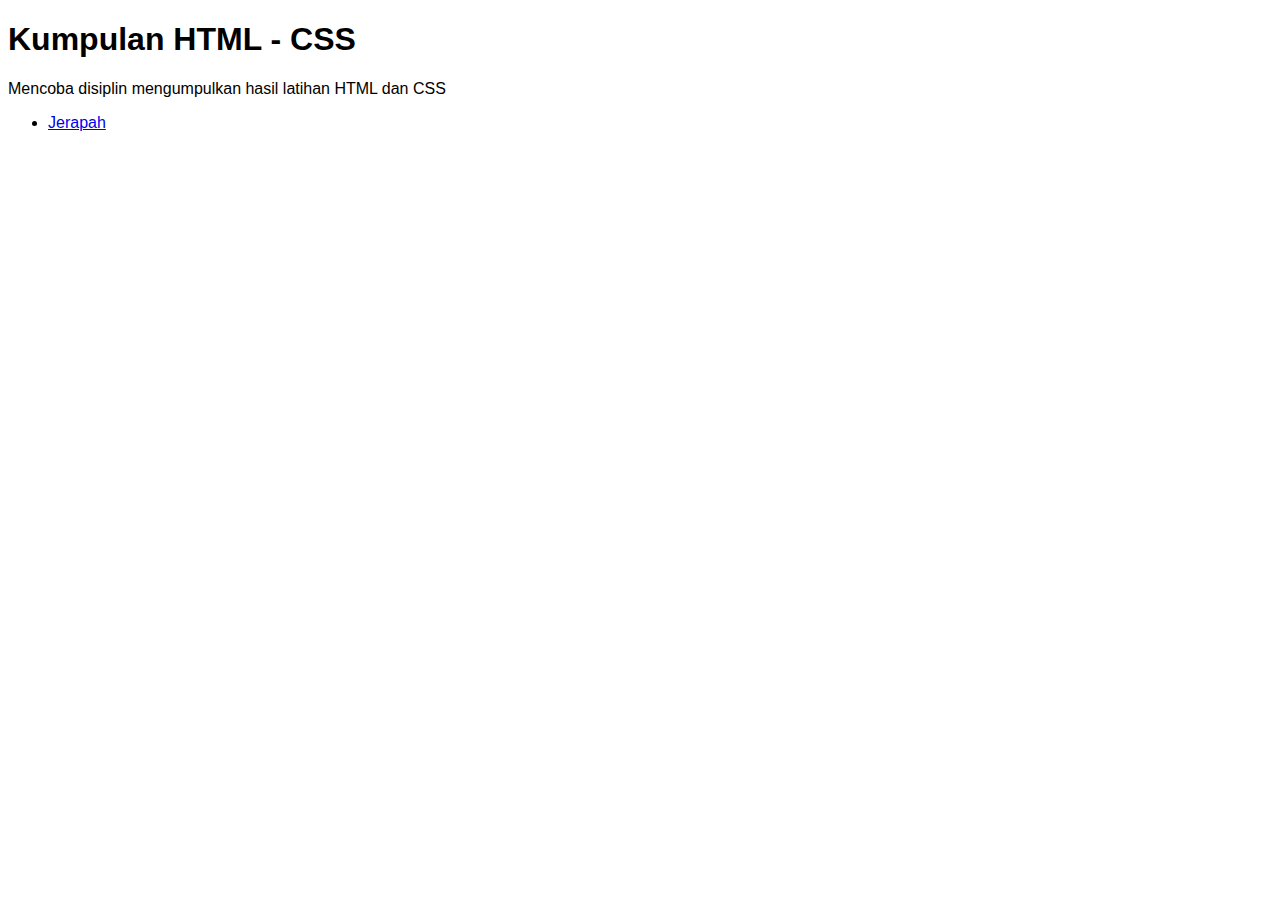
<file: index.html>
<!DOCTYPE html>
<html lang="en">
  <head>
    <meta charset="UTF-8" />
    <meta name="viewport" content="width=device-width, initial-scale=1.0" />
    <title>HTML CSS</title>
    <link rel="stylesheet" href="style.css" />
  </head>
  <body>
    <h1>Kumpulan HTML - CSS</h1>
    <p>
      Mencoba disiplin mengumpulkan hasil latihan HTML dan CSS
      <br />
    </p>
    <ul>
      <li>
        <a href="/jerapah/index.html" target="_blank">Jerapah</a>
      </li>
    </ul>

    <script type="text/javascript" src="script.js"></script>
  </body>
</html>
</file>
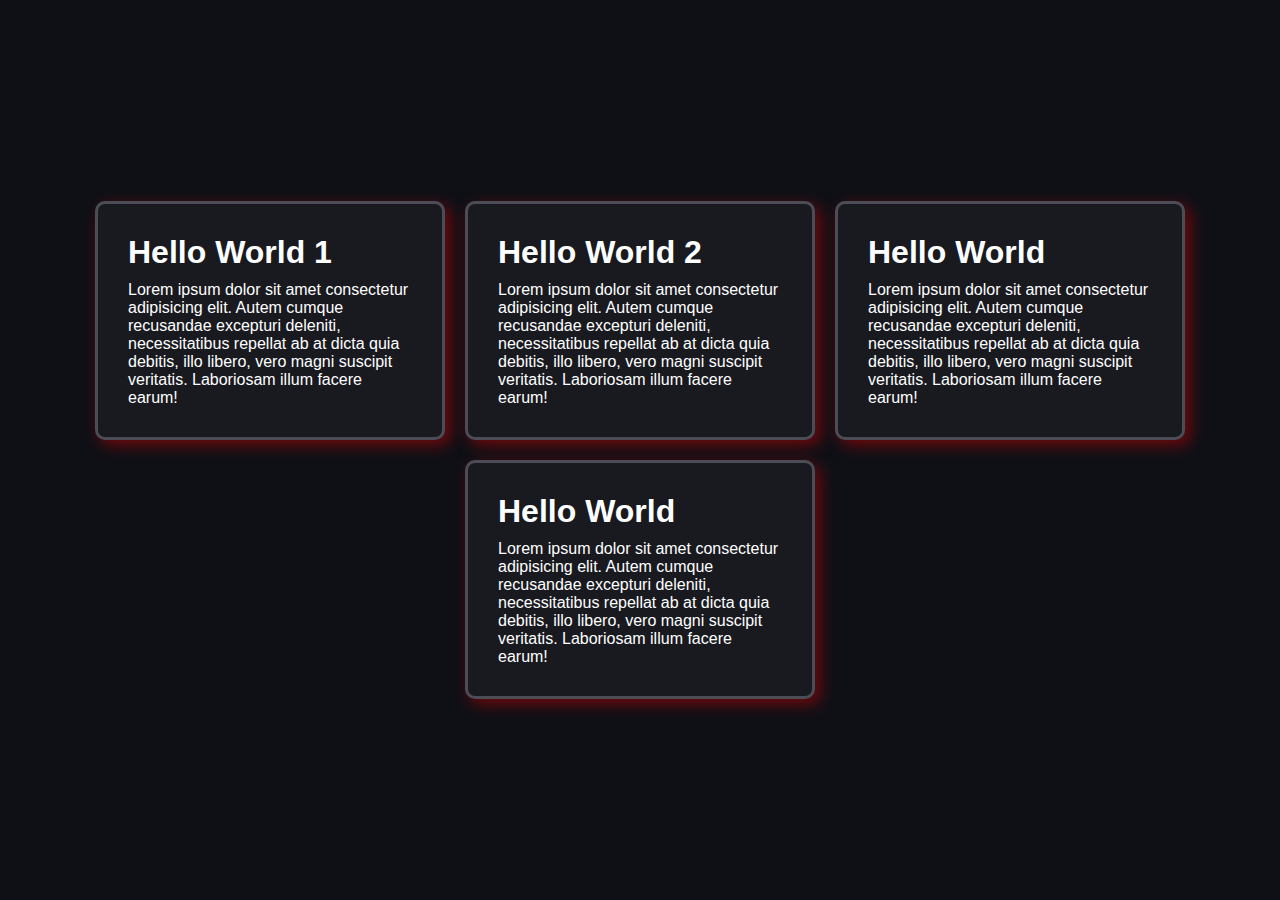
<file: flexbox.html>
<!DOCTYPE html>
<html lang="en">
  <head>
    <meta charset="UTF-8" />
    <meta name="viewport" content="width=device-width, initial-scale=1.0" />
    <title>Flexbox</title>
    <style>
      * {
        margin: 0;
        padding: 0;
      }
      body {
        box-sizing: border-box;
        min-height: 100vh;
        padding: 20px;
        background-color: #0f1016;
        color: white;
        font-family: "Segoe UI", Tahoma, Geneva, Verdana, sans-serif;
        display: flex;
        align-items: center;
        justify-content: center;
      }
      .flex-layout {
        display: flex;
        justify-content: center;
        flex-wrap: wrap;
        gap: 20px;
      }
      .container {
        width: min(350px, 100%);
        box-sizing: border-box;
        background-color: #191a20;
        border: 3px solid #4b4c55;
        border-radius: 10px;
        box-shadow: 5px 5px 15px rgba(212, 1, 1, 0.5);
        padding: 30px;
      }
      h2 {
        font-size: 2rem;
      }
      p {
        margin-top: 10px;
      }
    </style>
  </head>
  <body>
    <div class="flex-layout">
      <div class="container">
        <h2>Hello World 1</h2>
        <p>
          Lorem ipsum dolor sit amet consectetur adipisicing elit. Autem cumque
          recusandae excepturi deleniti, necessitatibus repellat ab at dicta
          quia debitis, illo libero, vero magni suscipit veritatis. Laboriosam
          illum facere earum!
        </p>
      </div>
      <div class="container">
        <h2>Hello World 2</h2>
        <p>
          Lorem ipsum dolor sit amet consectetur adipisicing elit. Autem cumque
          recusandae excepturi deleniti, necessitatibus repellat ab at dicta
          quia debitis, illo libero, vero magni suscipit veritatis. Laboriosam
          illum facere earum!
        </p>
      </div>
      <div class="container">
        <h2>Hello World</h2>
        <p>
          Lorem ipsum dolor sit amet consectetur adipisicing elit. Autem cumque
          recusandae excepturi deleniti, necessitatibus repellat ab at dicta
          quia debitis, illo libero, vero magni suscipit veritatis. Laboriosam
          illum facere earum!
        </p>
      </div>
      <div class="container">
        <h2>Hello World</h2>
        <p>
          Lorem ipsum dolor sit amet consectetur adipisicing elit. Autem cumque
          recusandae excepturi deleniti, necessitatibus repellat ab at dicta
          quia debitis, illo libero, vero magni suscipit veritatis. Laboriosam
          illum facere earum!
        </p>
      </div>
    </div>
  </body>
</html>
</file>
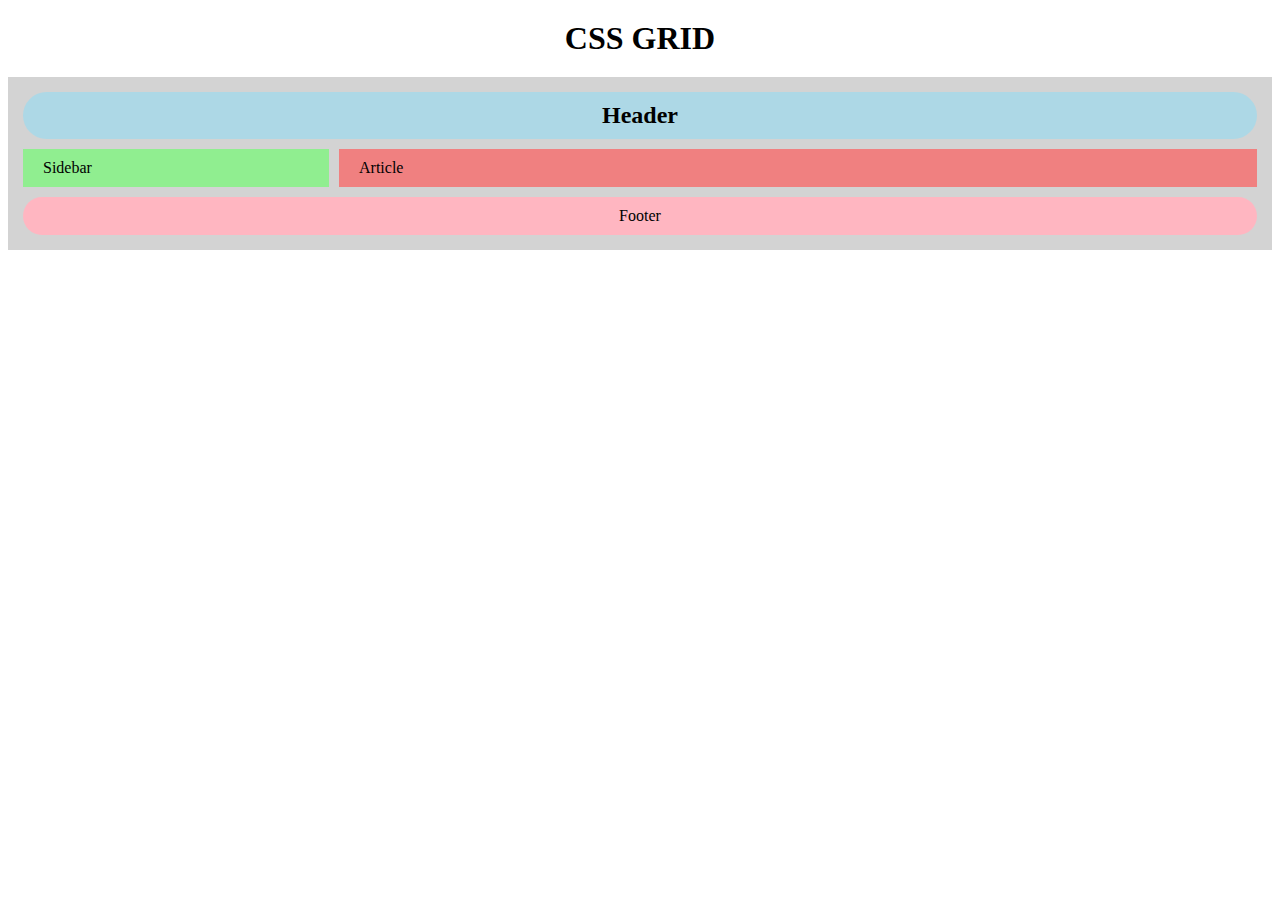
<file: gridbox.html>
<!DOCTYPE html>
<html lang="en">
<head>
    <meta charset="UTF-8">
    <meta name="viewport" content="width=device-width, initial-scale=1.0">
    <title>Document</title>
    <style>

h1 {
    text-align: center;
    font-size: 2em;
    margin: 20px 0;
}

.article-layout {
    display: grid;
    grid-template-areas: 
        "header header"
        "sidebar article"
        "footer footer";
    grid-template-columns: 1fr 3fr;
    gap: 10px;
    padding: 15px;
    background-color: lightgray;   
}

header {
    grid-area: header;
    padding: 10px 20px;
    background-color: lightblue;
    text-align: center;
    font-size: 1.5em;
    font-weight: bold;
    border-radius: 30px;
}

.sidebar {
    grid-area: sidebar;
    padding: 10px 20px;
    background-color: lightgreen;
}

.article {
    grid-area: article;
    padding: 10px 20px;
    background-color: lightcoral;
}

footer {
    grid-area: footer;
    padding: 10px 20px;
    background-color: lightpink;
    text-align: center;
    border-radius: 50px;
}

</style>
</head>
<body>
    <h1>CSS GRID</h1>

    <div class="article-layout">
        <header>Header</header>
        <aside class="sidebar">Sidebar</aside>
        <section class="article">Article</section>
        <footer>Footer</footer>
    </div>

</body>
</html>
</file>
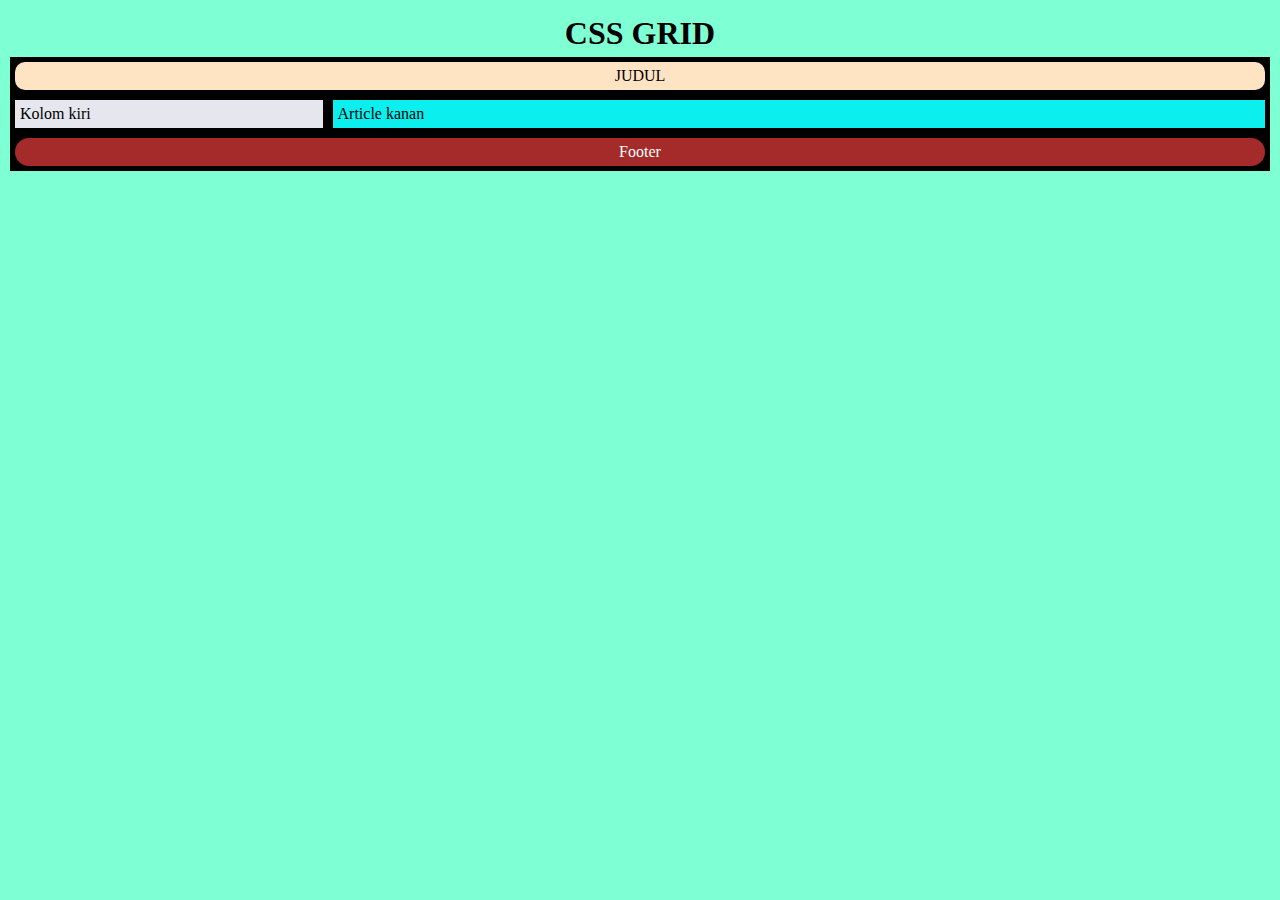
<file: gridbox2.html>
<!DOCTYPE html>
<html lang="en">
<head>
    <meta charset="UTF-8">
    <meta name="viewport" content="width=device-width, initial-scale=1.0">
    <title>Document</title>
<link rel="stylesheet" href="gridbox.css">

</head>
<body>
   <h1>CSS GRID</h1>
    <div class="article-layout">
        <header>JUDUL</header>
        <aside class="sidebar">Kolom kiri</aside>
        <section class="article">Article kanan</section>
        <footer>Footer</footer>
    </div>    
</body>
</html>
</file>
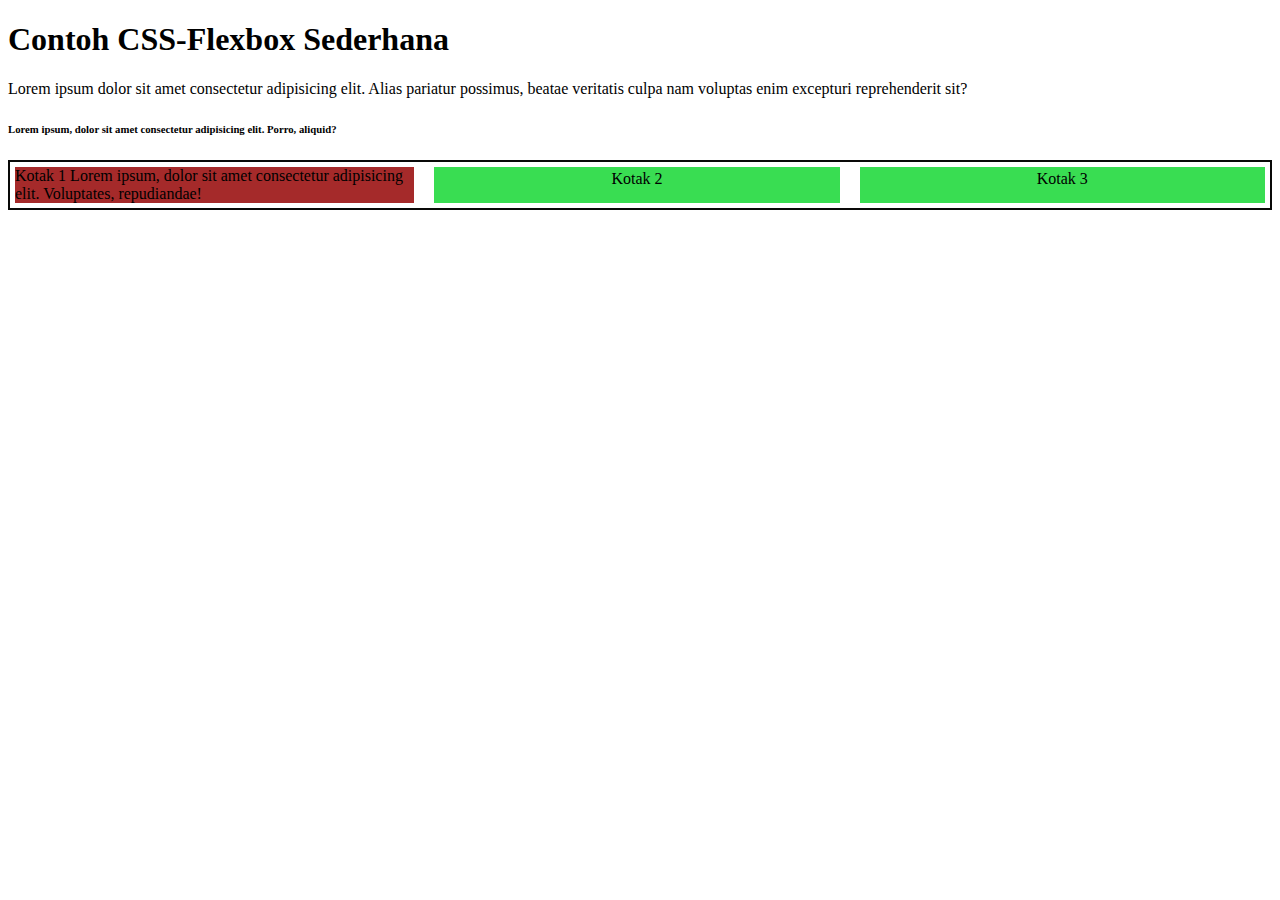
<file: simple_flex.html>
<!DOCTYPE html>
<html lang="en">
  <head>
    <meta charset="UTF-8" />
    <meta name="viewport" content="width=device-width, initial-scale=1.0" />
    <title>Flexbox Sederhana</title>
    <!-- <link rel="stylesheet" href="flex_box.css"> -->
    <style>
      .kotak {
        display: flex; /*Mengubah kontainer menjadi flexbox */
        gap: 20px; /* Memberikan jarak antar item */
        border: 2px solid rgb(9, 9, 8);
        padding: 5px;
      } -->

      .baris {
        background-color: rgb(57, 221, 82);
        padding: 3px;
        text-align: center;
        justify-content: center; /*Mengatur konten di dalam item */
        flex: 1; /* Membuat item fleksibel, mengisi ruang yang tersedia */
      }

      .baris1 {
        background-color: brown;
        flex: 1;
      }

    </style>
  </head>
  <body>
    <h1>Contoh CSS-Flexbox Sederhana</h1>
   <p>Lorem ipsum dolor sit amet consectetur adipisicing elit. Alias pariatur possimus, beatae veritatis culpa nam voluptas enim excepturi reprehenderit sit?</p>
    <h6>Lorem ipsum, dolor sit amet consectetur adipisicing elit. Porro, aliquid?</h6>
    <div class="kotak">
      <div class="baris1">Kotak 1 Lorem ipsum, dolor sit amet consectetur adipisicing elit. Voluptates, repudiandae!</div>
      <div class="baris">Kotak 2</div>
      <div class="baris">Kotak 3</div>
    </div>
  </body>
</html>
</file>
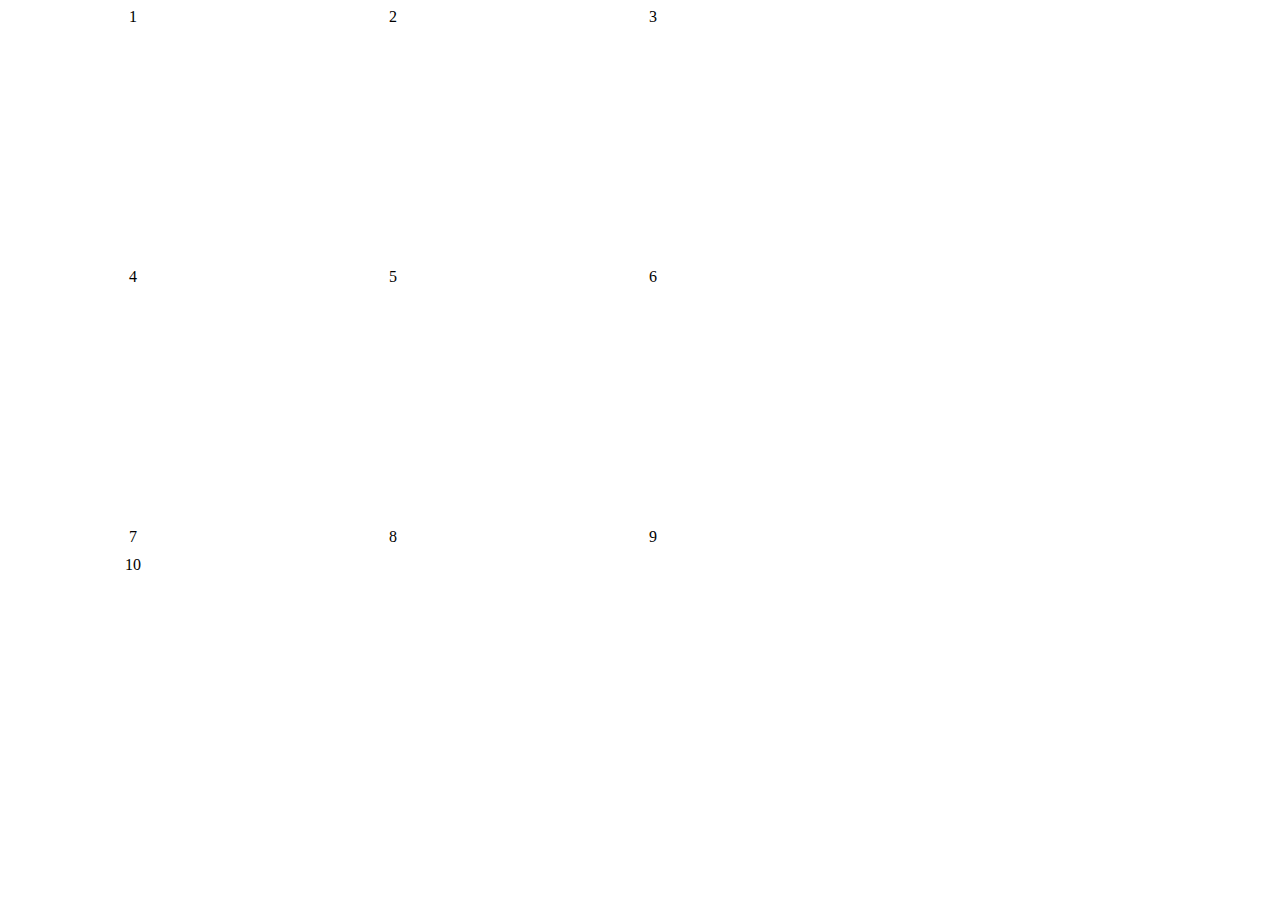
<file: simple_grid-1.html>
<!DOCTYPE html>
<html lang="en">
<head>
  <meta charset="UTF-8">
  <meta name="viewport" content="width=device-width, initial-scale=1.0">
  <title>Document</title>
  <style>
    body{
      text-align: center;
      align-content: center;
    }
    .bentuk-grid{
      display: grid;
      grid-template-columns: 250px 250px 250px;
      grid-template-rows: 250px 250px;
      gap: 10px;
    }
    /* .box{
      background-color: #0071FF;
    }
    #item-1{
      grid-row: 1 / 3
    }
    #item-4{
      grid-column: 2 / 4
    }
     */
  </style>
</head>
<body>
  <div class="bentuk-grid">
    <div id="item-1" class="box">1</div>
    <div id="item-2" class="box">2</div>
    <div id="item-3" class="box">3</div>
    <div id="item-4" class="box">4</div>
    <div id="item-5" class="box">5</div>
    <div id="item-6" class="box">6</div>
    <div id="item-7" class="box">7</div>
    <div id="item-8" class="box">8</div>
    <div id="item-9" class="box">9</div>
    <div id="item-10" class="box">10</div>
  </div>
</body>
</html>
</file>
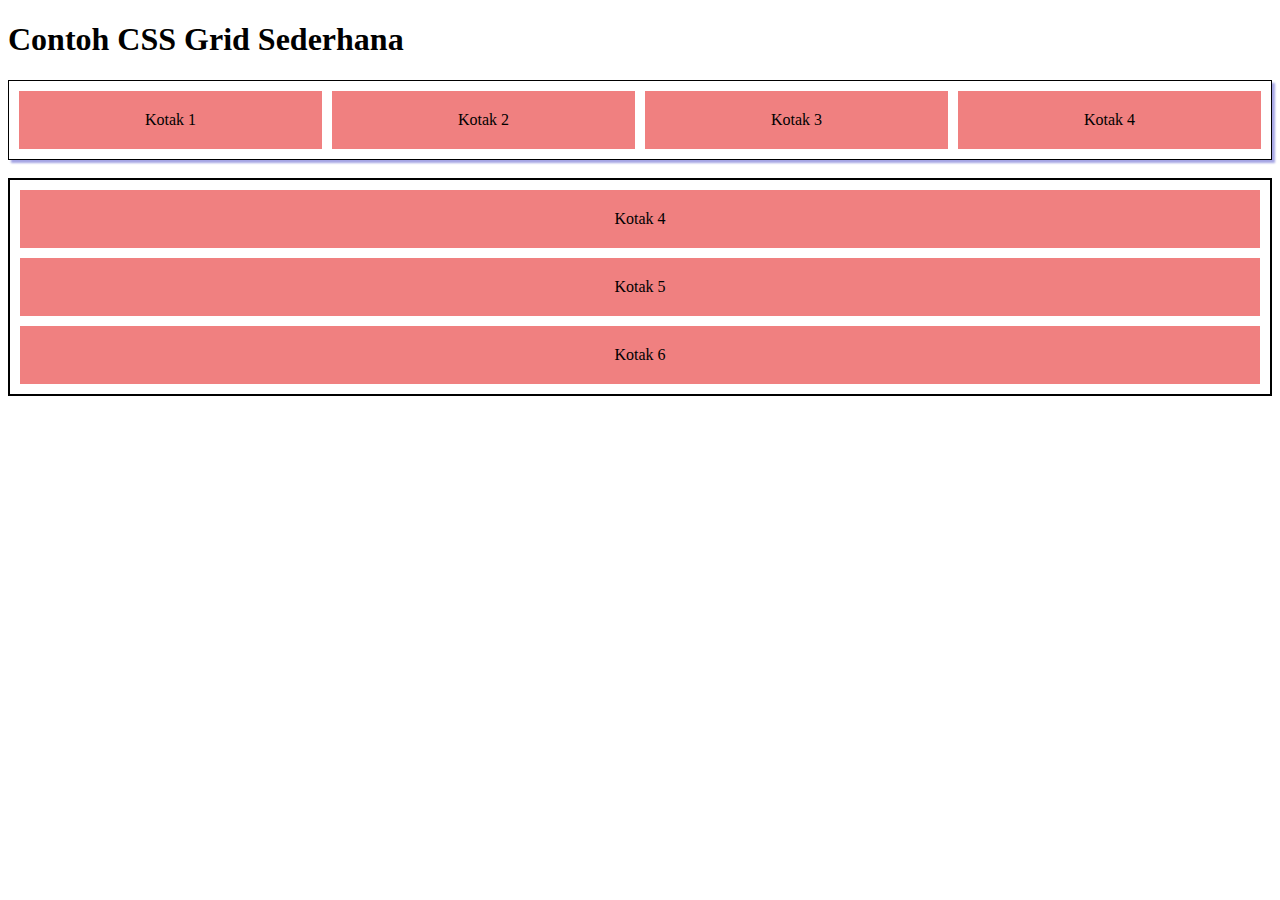
<file: simple_grid.html>
<!DOCTYPE html>
<html lang="en">
  <head>
    <meta charset="UTF-8" />
    <meta name="viewport" content="width=device-width, initial-scale=1.0" />
    <title>CSS Grid Sederhana</title>
    <style>
      .grid-column {
        display: grid; /* Mengubah kontainer menjadi grid */
        grid-template-columns: 1fr 1fr 1fr 1fr; /* Membuat tiga kolom dengan lebar yang sama */
        gap: 10px; /* Memberikan jarak antar item */
        border: 1px solid black;
        box-shadow: 3px 3px 2px rgb(165, 165, 228);
        padding: 10px;
      }

      .grid-row {
        display: grid; /* Mengubah kontainer menjadi grid */
        gap: 10px; /* Memberikan jarak antar item */
        border: 2px solid black;
        padding: 10px;
      }

      .grid-item {
        background-color: lightcoral;
        padding: 20px;
        text-align: center;
      }
    </style>
  </head>
  <body>
    <h1>Contoh CSS Grid Sederhana</h1>

    <div class="grid-column">
      <div class="grid-item">Kotak 1</div>
      <div class="grid-item">Kotak 2</div>
      <div class="grid-item">Kotak 3</div>
      <div class="grid-item">Kotak 4</div>
    </div>

    <br />
    <div class="grid-row">
      <div class="grid-item">Kotak 4</div>
      <div class="grid-item">Kotak 5</div>
      <div class="grid-item">Kotak 6</div>
    </div>
  </body>
</html>
</file>
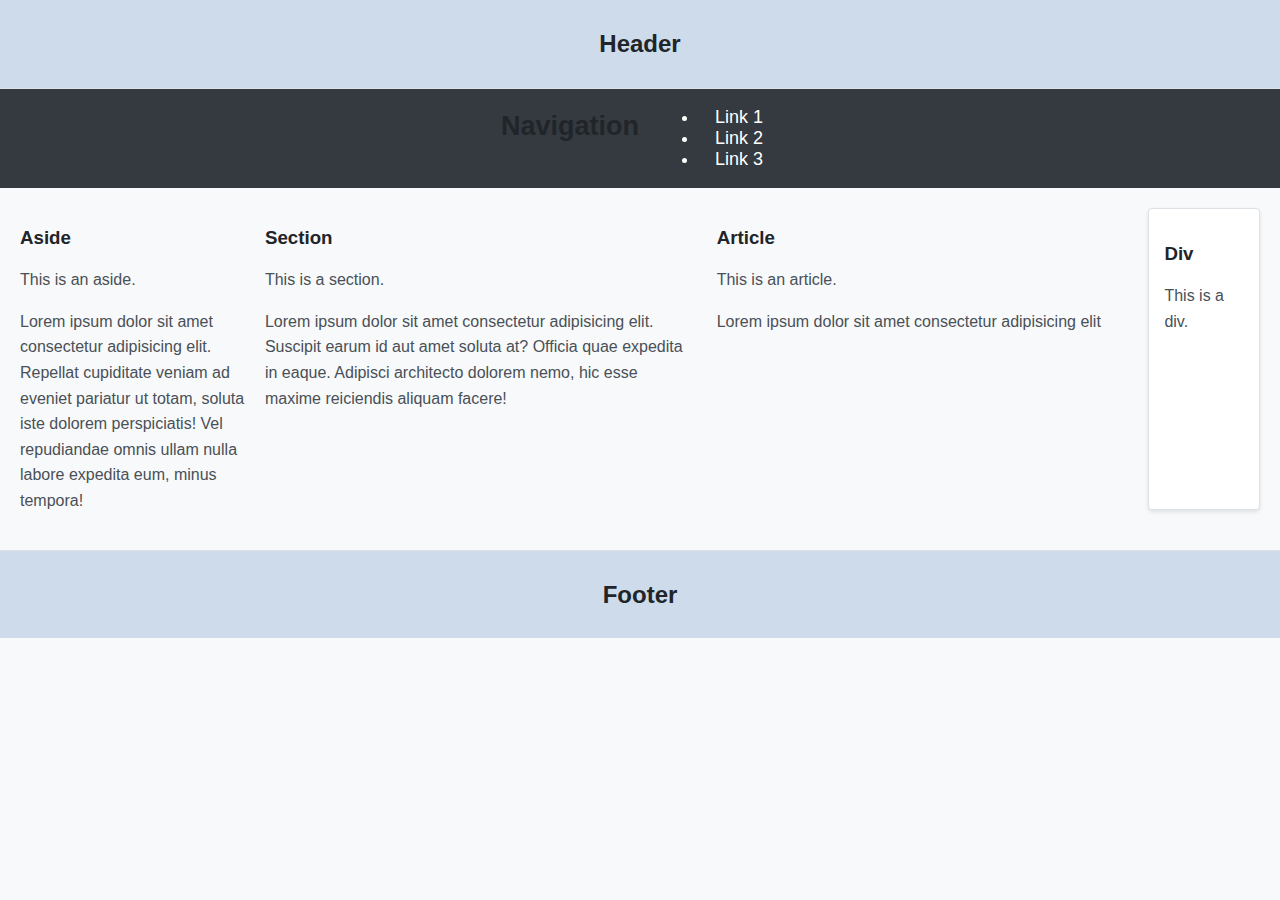
<file: struktur5.html>
<!DOCTYPE html>
<html lang="en">
  <head>
    <meta charset="UTF-8" />
    <meta name="viewport" content="width=device-width, initial-scale=1.0" />
    <title>Document</title>
    <link rel="stylesheet" href="css/struktur5.css" />
  </head>

  <!-- semantic tags = keep your content organized 
 - better fo r SEO
 - Assist screen readers and
 - other tech for accessibility
 
<header>    = introductory content
<nav>       = navigation bar, links
<main>      = main content (section, aside, article, div)
<section>   = dependent content
<aside)     = side content
<article>   = independent content
<footer>    = closing content
 -->

  <body>
    <header>
      <h2>Header</h2>
    </header>
    <nav class="navigasi">
      <h2>Navigation</h2>
      <ul>
        <li><a href="#">Link 1</a></li>
        <li><a href="#">Link 2</a></li>
        <li><a href="#">Link 3</a></li>
      </ul>
    </nav>
    <main>
      <aside>
        <h3>Aside</h3>
        <p>This is an aside.</p>
        <p>
          Lorem ipsum dolor sit amet consectetur adipisicing elit. Repellat
          cupiditate veniam ad eveniet pariatur ut totam, soluta iste dolorem
          perspiciatis! Vel repudiandae omnis ullam nulla labore expedita eum,
          minus tempora!
        </p>
      </aside>
      <section>
        <h3>Section</h3>
        <p>This is a section.</p>
        <p>
          Lorem ipsum dolor sit amet consectetur adipisicing elit. Suscipit
          earum id aut amet soluta at? Officia quae expedita in eaque. Adipisci
          architecto dolorem nemo, hic esse maxime reiciendis aliquam facere!
        </p>
      </section>
      <article>
        <h3>Article</h3>
        <p>This is an article.</p>
        <p>Lorem ipsum dolor sit amet consectetur adipisicing elit</p>
      </article>

      <div class="divisi">
        <h3>Div</h3>
        <p>This is a div.</p>
      </div>
    </main>
    <footer>
      <h2>Footer</h2>
    </footer>
  </body>
</html>
</file>
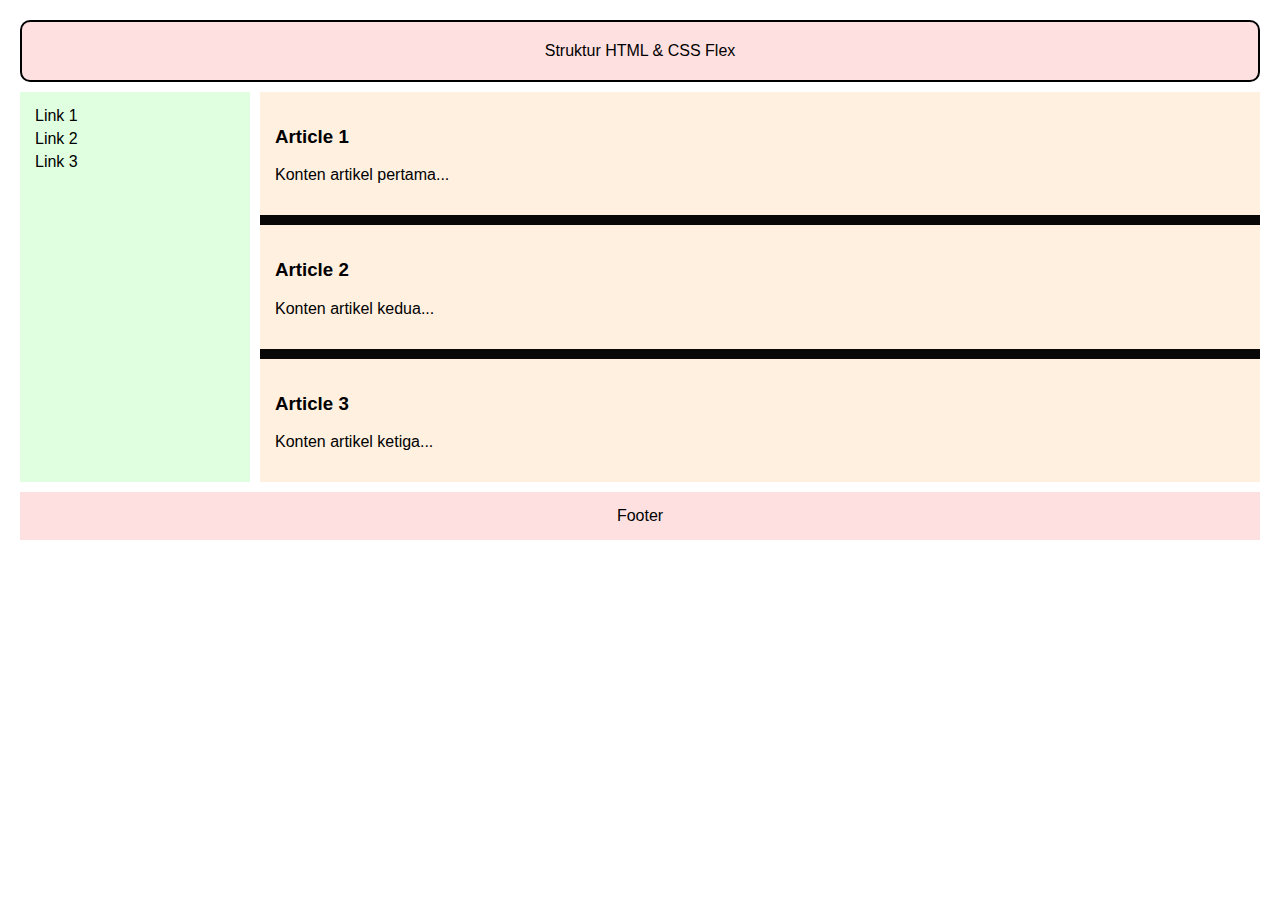
<file: struktur_flex.html>
<!DOCTYPE html>
<html lang="en">
  <head>
    <meta charset="UTF-8" />
    <meta name="viewport" content="width=device-width, initial-scale=1.0" />
    <title>Struktur HTML & CSS Flex</title>
    <style>
      body {
        font-family: sans-serif;
        margin: 20px;
      }

      .container {
        display: flex;
        flex-direction: column; /* Susun item secara vertikal secara default */
      }

      .header {
        border: black 2px solid;
        border-radius: 10px;
        background-color: #ffe0e0;
        padding: 20px;
        text-align: center;
        margin-bottom: 10px;
      }

      .main-content {
        display: flex;
        gap: 10px; /* Jarak antar item flex */
        margin-bottom: 10px;
      }

      .navigation {
        background-color: #e0ffe0;
        padding: 15px;
        width: 200px;
      }

      .articles {
        display: flex;
        flex-direction: column; /* Susun artikel secara vertikal */
        gap: 10px;
        flex-grow: 1; /* Membuat area artikel mengisi ruang yang tersedia */
        background-color: #080808;
      }

      .article {
        background-color: #fff0e0;
        padding: 15px;
      }

      .footer {
        background-color: #ffe0e0;
        padding: 15px;
        text-align: center;
      }

      .navigation ul {
        list-style: none;
        padding: 0;
        margin: 0;
      }

      .navigation li {
        margin-bottom: 5px;
      }
    </style>
  </head>
  <body>
    <div class="container">
      <header class="header">Struktur HTML & CSS Flex</header>
      <div class="main-content">
        <nav class="navigation">
          <ul>
            <li>Link 1</li>
            <li>Link 2</li>
            <li>Link 3</li>
          </ul>
        </nav>
        <div class="articles">
          <article class="article">
            <h3>Article 1</h3>
            <p>Konten artikel pertama...</p>
          </article>
          <article class="article">
            <h3>Article 2</h3>
            <p>Konten artikel kedua...</p>
          </article>
          <article class="article">
            <h3>Article 3</h3>
            <p>Konten artikel ketiga...</p>
          </article>
        </div>
      </div>
      <footer class="footer">Footer</footer>
    </div>
  </body>
</html>
</file>
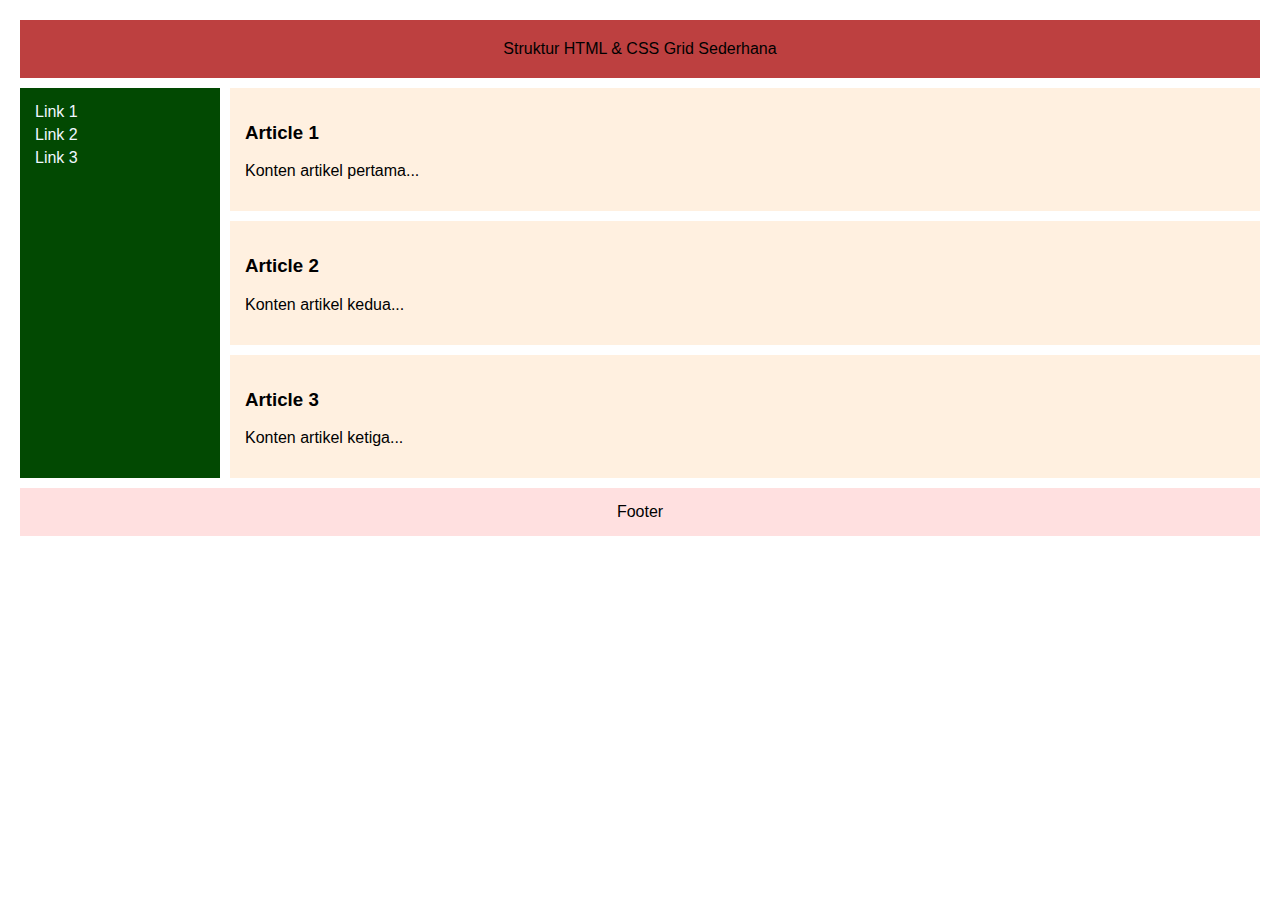
<file: struktur_grid.html>
<!DOCTYPE html>
<html lang="en">
  <head>
    <meta charset="UTF-8" />
    <meta name="viewport" content="width=device-width, initial-scale=1.0" />
    <title>Struktur HTML & CSS Grid</title>
    <style>
      body {
        font-family: sans-serif;
        margin: 20px;
      }

      .container {
        display: grid;
        grid-template-columns: 200px 1fr; /* Kolom pertama 200px, sisanya 1fr */
        grid-template-rows: auto 1fr auto; /* Baris pertama dan terakhir auto, baris tengah 1fr */
        gap: 10px; /* Jarak antar item grid */
      }

      .header {
        grid-column: 1 / 3; /* Item menempati dari kolom 1 sampai 3 */
        background-color: #bd4040;
        padding: 20px;
        text-align: center;
      }

      .navigation {
        grid-column: 1 / 2; /* Item menempati kolom pertama */
        grid-row: 2 / 3; /* Item menempati baris kedua */
        background-color: #024902;
        color: aliceblue;
        padding: 15px;
      }

      .articles {
        grid-column: 2 / 3; /* Item menempati kolom kedua */
        grid-row: 2 / 3; /* Item menempati baris kedua */
        display: flex; /* Gunakan flexbox di dalam grid untuk artikel */
        flex-direction: column;
        gap: 10px;
      }

      .article {
        background-color: #fff0e0;
        padding: 15px;
      }

      .footer {
        grid-column: 1 / 3; /* Item menempati dari kolom 1 sampai 3 */
        grid-row: 3 / 4; /* Item menempati baris ketiga */
        background-color: #ffe0e0;
        padding: 15px;
        text-align: center;
      }

      .navigation ul {
        list-style: none;
        padding: 0;
        margin: 0;
      }

      .navigation li {
        margin-bottom: 5px;
      }
    </style>
  </head>
  <body>
    <div class="container">
      <header class="header">Struktur HTML & CSS Grid Sederhana</header>
      <nav class="navigation">
        <ul>
          <li>Link 1</li>
          <li>Link 2</li>
          <li>Link 3</li>
        </ul>
      </nav>
      <div class="articles">
        <article class="article">
          <h3>Article 1</h3>
          <p>Konten artikel pertama...</p>
        </article>
        <article class="article">
          <h3>Article 2</h3>
          <p>Konten artikel kedua...</p>
        </article>
        <article class="article">
          <h3>Article 3</h3>
          <p>Konten artikel ketiga...</p>
        </article>
      </div>
      <footer class="footer">Footer</footer>
    </div>
  </body>
</html>
</file>
<file: style.css>
body {
  font-family: Arial, Helvetica, sans-serif;
}
</file>
<file: gridbox.css>
* {
    margin: 0;
    padding: 5px;
    box-sizing: border-box;
}

body {
    background-color: aquamarine;
}

h1 {
    text-align: center;
}

.article-layout {
    display: grid;
    grid-template-areas: 
    "header header header"
    "sidebar article article"
    "footer footer footer";
    grid-template-columns: 1fr 2fr 1fr;
    gap: 10px;
    background-color: black;
}
header {
    grid-area: header;
    background-color: bisque;
    text-align: center;
    border-radius: 10px;
}
.sidebar {
    grid-area: sidebar;
    background-color: rgb(230, 230, 239);
}
.article {
    grid-area: article;
    background-color: rgb(11, 239, 239);
}
footer {
    grid-area: footer;
    background-color: brown;
    color: azure;
    text-align: center;
    border-radius: 50px;
}
</file>
<file: flex_box.css>
body {
    margin: 20px;
}
.kotak {
        display: flex; /*Mengubah kontainer menjadi flexbox */
        gap: 10px; /* Memberikan jarak antar item */
        border: 2px solid black;
        padding: 10px;
      }

      .flex-item {
        background-color: lightblue;
        padding: 20px;
        text-align: center;
        justify-content: center; /* Mengatur konten di dalam item */
        flex: 1; /* Membuat item fleksibel, mengisi ruang yang tersedia */
      }
</file>
<file: css/struktur5.css>
* {
  box-sizing: border-box;
}

body {
  font-family: Arial, sans-serif;
  margin: 0;
  padding: 0;
  background-color: #f8f9fa;
}

header {
  background-color: hsl(211, 40%, 86%);
  padding: 10px 0;
  border-bottom: 1px solid #dee2e6;
  text-align: center;
}

.navigasi {
  background-color: #343a40;
  padding: 10px 0;
  text-align: center;
  font-size: 18px;
  color: white;
  list-style: none;
  padding: 0;
  display: flex;
  justify-content: center;
  gap: 20px;
}

.navigasi a {
  color: white;
  text-decoration: none;
  padding: 3px 16px;
  border-radius: 4px;
}

.navigasi a:hover {
  background-color: #495057;
}

main {
  display: flex;
  padding: 20px;
}

footer {
  background-color: hsl(211, 40%, 86%);
  text-align: center;
  padding: 10px 0;
  border-top: 1px solid #dee2e6;
  position: relative;
  bottom: 0;
  width: 100%;
}

aside {
  width: 20%;
  float: left;
  padding-left: 20;
}

section {
  width: 40%;
  float: left;
  padding-left: 20px;
}

article {
  width: 40%;
  float: left;
  padding-left: 20px;
}

.divisi {
  margin-bottom: 20px;
  padding: 15px;
  background-color: white;
  border: 1px solid #dee2e6;
  border-radius: 4px;
  box-shadow: 0 2px 4px rgba(0, 0, 0, 0.1);
}
h1,
h2,
h3 {
  color: #212529;
}
p {
  color: #495057;
  line-height: 1.6;
}

@media (max-width: 768px) {
  main {
    flex-direction: column;
  }
  aside,
  section,
  article {
    width: 100%;
    padding-left: 0;
  }
  .navigasi {
    flex-direction: column;
    gap: 10px;
  }
}
</file>
